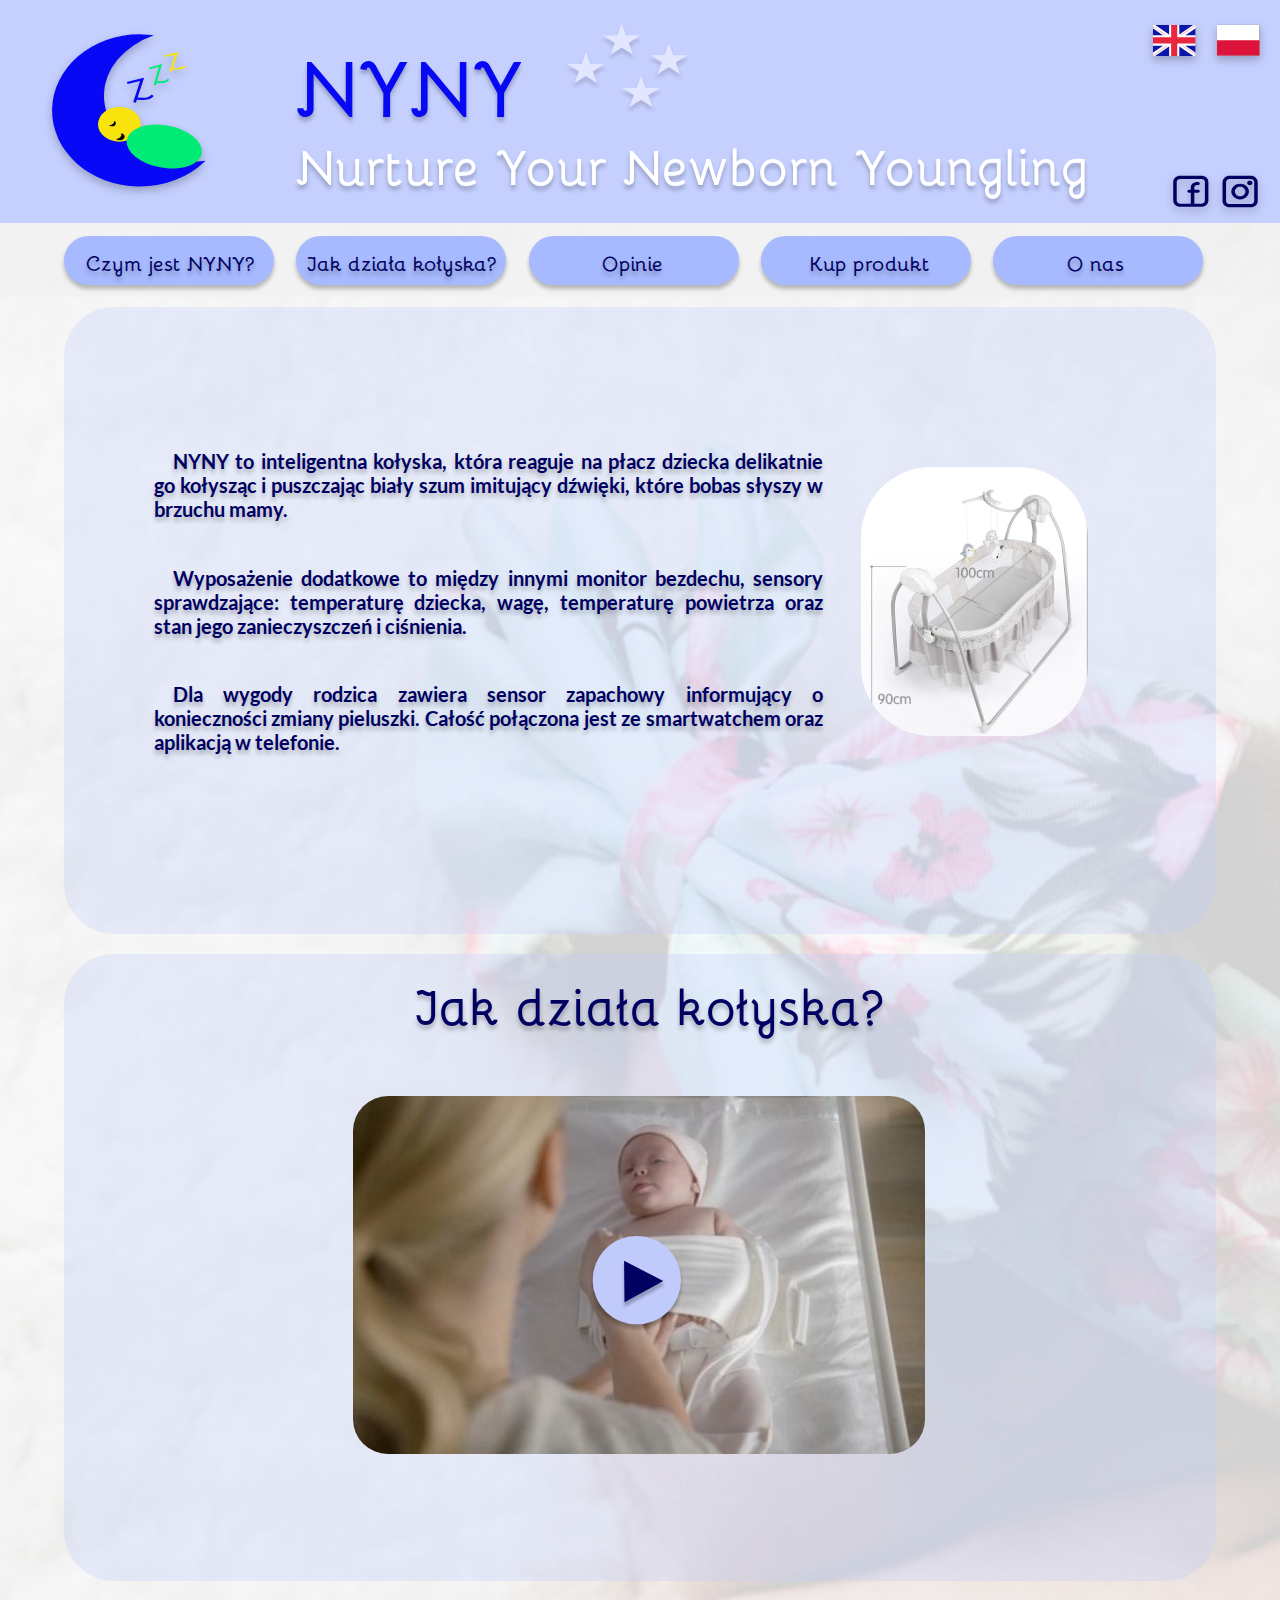
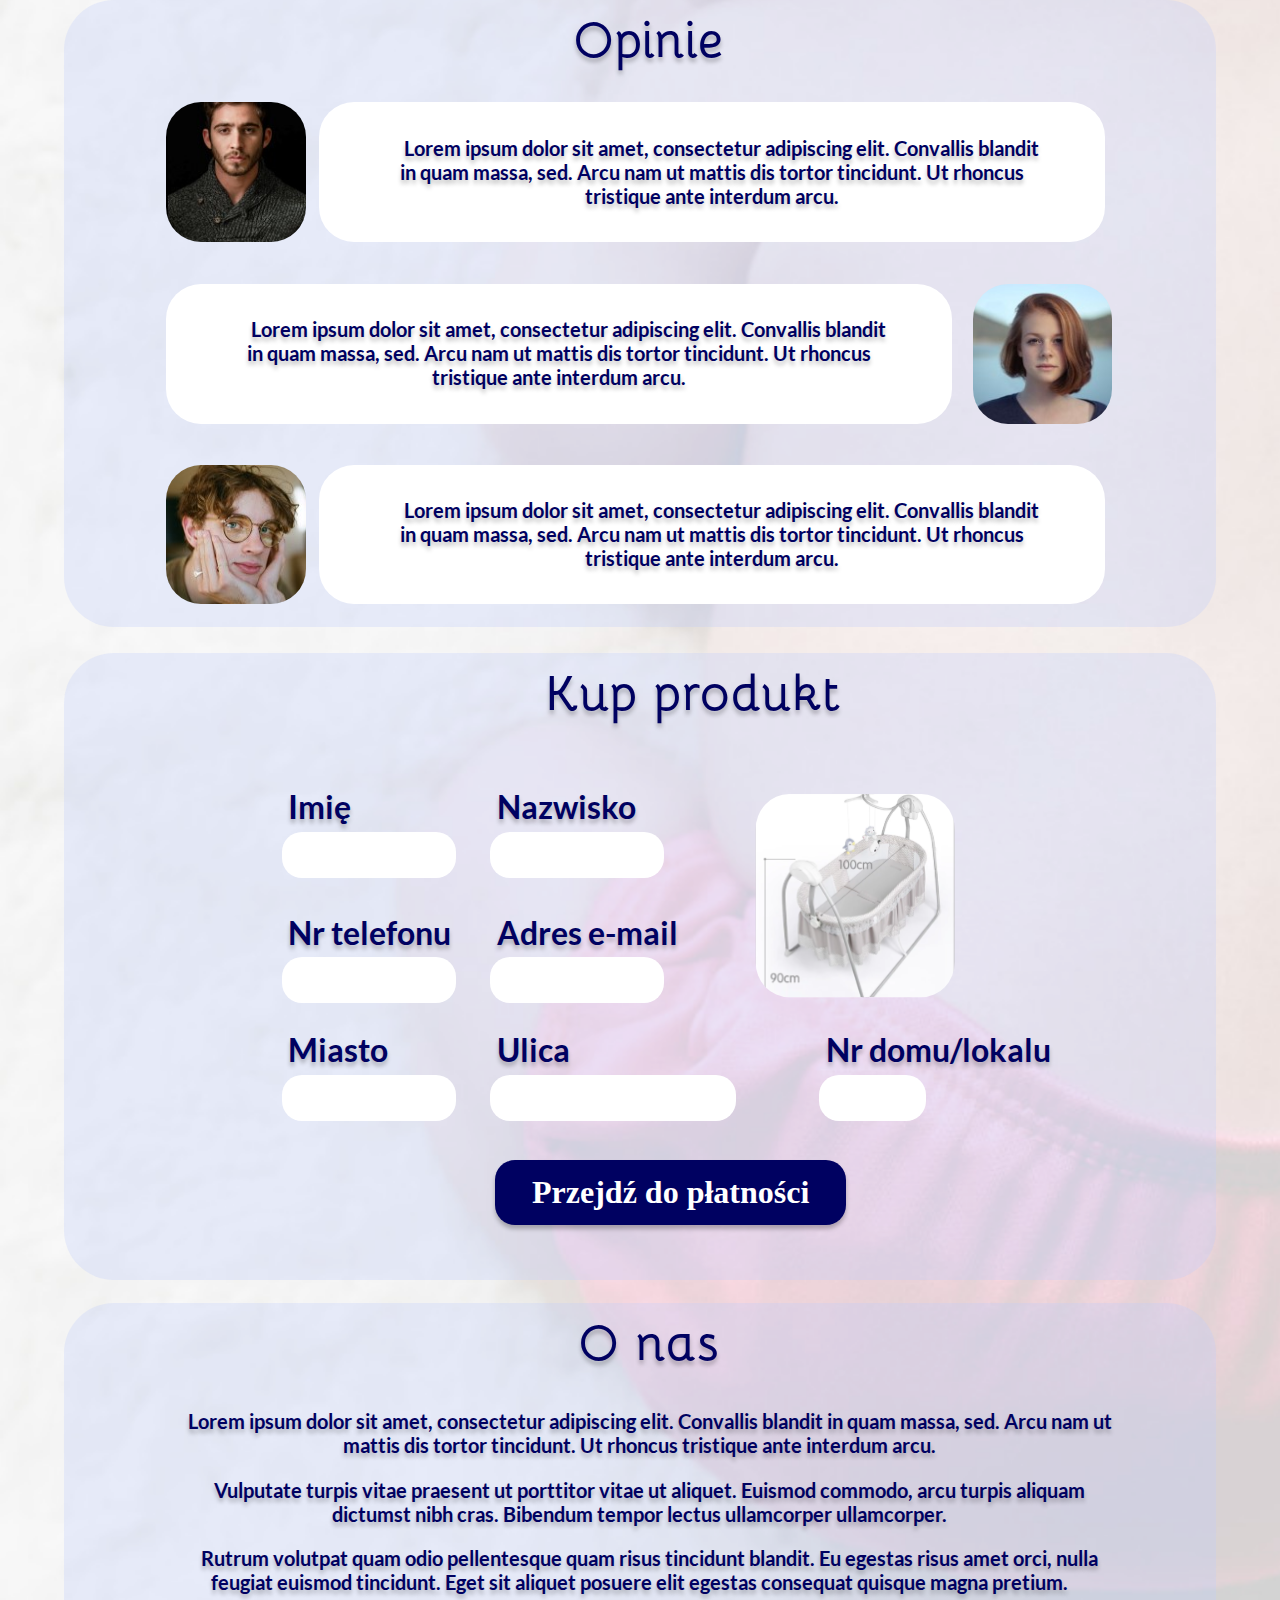
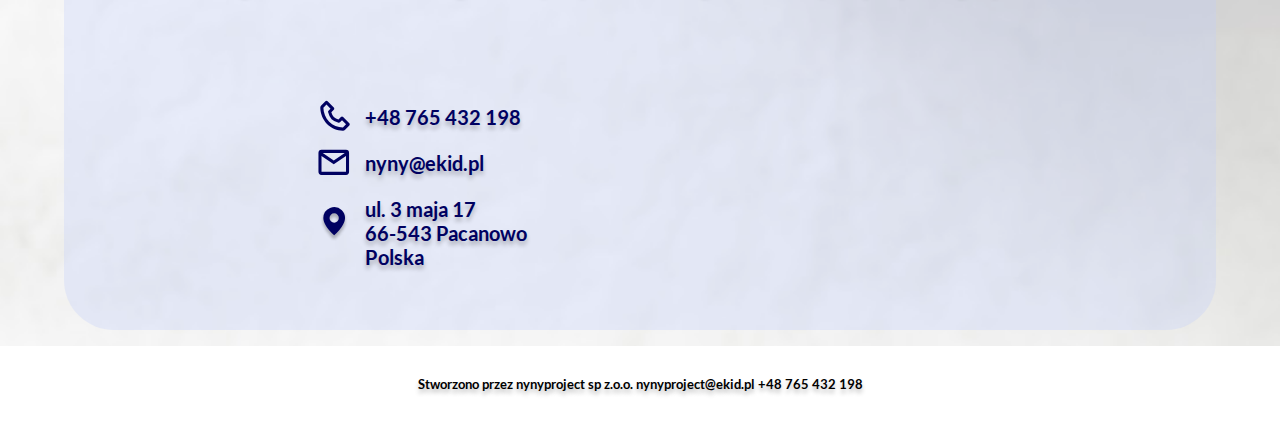
<file: index.html>
<!doctype html>
<html lang="pl">
	<head>
		<title>Nyny</title>
		<meta charset="utf-8"/>
		<meta name="description" content="Nurture Your Newborn  Youngling"/>
		<meta name="keywords" content="kołyska,"/>
		<meta name="author" content="Paulina" />
		<meta name="viewport" content="width=device-width, initial-scale=1.0">
		<link rel="stylesheet" href=" style.css ">
		<script src="jq.js"></script>
	</head>
	<body>
	<script src="jq.js"></script>
	
	<script>

	$(document).ready(function() {
	var NavY = $('#MENU').offset().top;
	 
	var stickyNav = function(){
	var ScrollY = $(window).scrollTop();
		  
	if (ScrollY > NavY) { 
		$('#MENU').addClass('sticky');
	} else {
		$('#MENU').removeClass('sticky'); 
	}
	};
	 
	stickyNav();
	 
	$(window).scroll(function() {
		stickyNav();
	});
	});
	
	</script>
			<header id="NAGLOWEK">
			<img src="pl.svg" class="plflag"></img>
			<img src="gb.svg" class="gbflag"></img>
			<img src="nyny.svg" class="obrazek"></img>
			<p id="NYNY">NYNY</p>
			<img src="stars.svg" class="stars"></img>
			<p id="Nurture"> Nurture Your Newborn Youngling</p>
			<a href="https://www.instagram.com"><img src="Instagram.svg" class="insta"></img></a>
			<a href="https://www.facebook.com"><img src="Facebook.svg" class="fb"></img></a>
			
			</header>
			<div id="mobmenu">
			<div class="button6"><a href="#Czym"><img src="1.svg" class="b1"></img></a></div>
				<div class="button7"><a href="#Jak"><img src="2.svg" class="b1"></img></a></div>
				<div class="button8"><a href="#Opinie"><img src="3.svg" class="b1"></img></a></div>
				<div class="button9"><a href="#Kup"><img src="4.svg" class="b1"></img></a></div>
				<div class="button10"><a href="#Onas"><img src="5.svg" class="b1"></img></a></div>
			</div>
			<div id="tlo">
			<nav id="MENU">
				<div class="button1"><a id="a1" href="#Czym">Czym jest NYNY?</a></div>
				<div class="button2"><a id="a2"href="#Jak">Jak działa kołyska?</a></div>
				<div class="button3"><a id="a3"href="#Opinie">Opinie</a></div>
				<div class="button4"><a id="a4"href="#Kup">Kup produkt</a></div>
				<div class="button5"><a id="a5" href="#Onas">O nas</a></div>
			</nav>
			<article id="TRESC">
			<div class="blok1">
			</div>
			<div class="tresc1">
			<a id="Czym"></a>
			<img src="kolyska1.svg" class="kolyska1"></img>
			<p> NYNY to inteligentna kołyska, która reaguje na płacz dziecka delikatnie go kołysząc i puszczając biały szum imitujący dźwięki, które bobas słyszy w brzuchu mamy. <br><br></p>

   <p>Wyposażenie dodatkowe to między innymi monitor bezdechu, sensory sprawdzające: temperaturę dziecka, wagę, temperaturę powietrza oraz stan jego zanieczyszczeń i ciśnienia. <br><br></p>

   <p>Dla wygody rodzica zawiera sensor zapachowy informujący o konieczności zmiany pieluszki. Całość połączona jest ze smartwatchem oraz aplikacją w telefonie.</p>
			
			
			</div>
			<div class="blok2"></div>
			<div class="tresc2">
			<a id="Jak"></a>
			<p class="tytul">Jak działa kołyska?</p>
			<img src="wideo.jpg" id="wideo"></img>
			<div id="anim"></div>
			<div id="anim2"></div>
			</div>
			<div class="blok3"></div>
			<div class="tresc3">
			<a id="Opinie"></a>
			<p class="tytul">Opinie</p>
			<img src="face1.jpg" id="face1"></img>
			<div id="opinia1">
			<p class="lorem">Lorem ipsum dolor sit amet, consectetur adipiscing elit. Convallis blandit in quam massa, sed. Arcu nam ut mattis dis tortor tincidunt. Ut rhoncus tristique ante interdum arcu.</p>
			</div>
			<img src="face2.jpg" id="face2"></img>
			<div id="opinia2">
			<p class="lorem">Lorem ipsum dolor sit amet, consectetur adipiscing elit. Convallis blandit in quam massa, sed. Arcu nam ut mattis dis tortor tincidunt. Ut rhoncus tristique ante interdum arcu.</p>
			</div>
			<img src="face3.jpg" id="face3"></img>
			<div id="opinia3">
			<p class="lorem">Lorem ipsum dolor sit amet, consectetur adipiscing elit. Convallis blandit in quam massa, sed. Arcu nam ut mattis dis tortor tincidunt. Ut rhoncus tristique ante interdum arcu.</p>
			</div>
			
			</div>
			<div class="blok4"></div>
			<div class="tresc4">
			<a id="Kup"></a>
			<img src="kolyska2.svg" class="kolyska2"></img>
			<p class="tytul">Kup produkt</p>
			<p id="opisbut1">Imię</p>
			<input type="text" name="imie" id="imie"><br>
			<p id="opisbut2">Nazwisko</p>
			<input type="text" name="nazwisko" id="nazwisko"><br>
			<p id="opisbut3">Nr telefonu</p>
			<input type="text" name="telefon" id="telefon"><br>
			<p id="opisbut4">Adres e-mail</p>
			<input type="text" name="Adresemail" id="adresemail"><br>
			<p id="opisbut5">Miasto</p>
			<input type="text" name="miasto" id="miasto"><br>
			<p id="opisbut6">Ulica</p>
			<input type="text" name="ulica" id="ulica"><br>
			<p id="opisbut7">Nr domu/lokalu</p>
			<input type="text" name="nrdomu" id="nrdomu"><br>
			 <input type="submit" value="Przejdź do płatności" id="przejdz"> 
			</div>
			<div class="blok5"></div>
			<div class="tresc5">
			<a id="Onas"></a>
			<p class="tytul">O nas</p>
			<p class="lorem2">Lorem ipsum dolor sit amet, consectetur adipiscing elit. Convallis blandit in quam massa, sed. Arcu nam ut mattis dis tortor tincidunt. Ut rhoncus tristique ante interdum arcu.</p>

  <p class="lorem2">Vulputate turpis vitae praesent ut porttitor vitae ut aliquet. Euismod commodo, arcu turpis aliquam dictumst nibh cras. Bibendum tempor lectus ullamcorper ullamcorper.</p>
 <p class="lorem2">Rutrum volutpat quam odio pellentesque quam risus tincidunt blandit. Eu egestas risus amet orci, nulla feugiat euismod tincidunt. Eget sit aliquet posuere elit egestas consequat quisque magna pretium.</p>
			<img src="tele.svg" id="tele"></img>
			<p id="fon">+48 765 432 198</p>
			<img src="mail.svg" id="mail"></img>
			<p id="email">nyny@ekid.pl</p>
			<img src="lokalizacja.svg" id="lokalizacja"></img>
			<p id="lokacja">ul. 3 maja 17<br>
							66-543 Pacanowo<br>
							Polska</p>
			
			<iframe src="https://www.google.com/maps/embed?pb=!1m18!1m12!1m3!1d1342.1708428385928!2d21.040803684886598!3d50.40014795492543!2m3!1f0!2f0!3f0!3m2!1i1024!2i768!4f13.1!3m3!1m2!1s0x473d60280e0751df%3A0xf64bf1f575d0939b!2s28-133%20Pacan%C3%B3w!5e0!3m2!1spl!2spl!4v1610841839135!5m2!1spl!2spl" id="mapa" allowfullscreen="" aria-hidden="false" tabindex="0"></iframe>
			
			</div>
			</article>
			</div>
			<footer id="STOPKA">Stworzono przez nynyproject sp z.o.o. nynyproject@ekid.pl +48  765 432 198</footer>
	</body>
</html>
</file>
<file: style.css>
@font-face{font-family:Bellota-Bold;src:url(Bellota-Bold.otf)}@font-face{font-family:Lato-Bold;src:url(Lato-Bold.ttf)}body{margin:0;padding:0}@media only screen and (min-width:900px){#mobmenu{display:none}#tlo{background-image:url(bobo.jpg),url(bobo.jpg);height:260vw;background-repeat:no-repeat;background-size:cover;width:100%}#NAGLOWEK{width:100%;height:17.4vw;left:0;top:0;background:rgba(158,177,255,.6)}img.obrazek{position:absolute;float:left;width:13.1vw;height:12.1vw;padding-left:3.5vw;padding-top:2.6vw;filter:drop-shadow(0 4px 4px rgba(0,0,0,.25))}img.obrazek:hover{position:absolute;float:left;width:13.2vw;height:14.3vw;padding-left:3.5vw;padding-top:2.6vw;filter:drop-shadow(0 4px 4px rgba(0,0,0,.25));transform:rotate(-5deg)}#NYNY{position:absolute;left:21.6vw;top:2vw;margin:0;font-family:Bellota-Bold;font-style:normal;font-weight:700;font-size:6.25vw;color:#0709F4;text-shadow:0 4px 4px rgba(0,0,0,.25)}#Nurture{position:absolute;left:21.6vw;top:10vw;margin:0;font-family:Bellota-Bold;font-style:normal;font-weight:700;font-size:3.9vw;color:#fff;text-shadow:0 4px 4px rgba(0,0,0,.25)}img.stars{position:absolute;width:10.2vw;height:7vw;left:43.9vw;top:1.8vw}img.gbflag{position:absolute;width:3.4vw;height:2.7vw;right:6.6vw;top:1.8vw;filter:drop-shadow(0 4px 4px rgba(0,0,0,.25))}img.plflag{position:absolute;float:right;width:3.4vw;height:2.7vw;right:1.6vw;top:1.8vw;filter:drop-shadow(0 4px 4px rgba(0,0,0,.25))}img.fb{position:absolute;width:3.4vw;height:3vw;right:5.3vw;top:13.4vw;padding:0;filter:drop-shadow(0 4px 4px rgba(0,0,0,.25))}img.insta{position:absolute;width:3.4vw;height:3vw;right:1.4vw;top:13.4vw;padding:0;filter:drop-shadow(0 4px 4px rgba(0,0,0,.25))}#MENU{background:rgba(238,239,238,.5);width:100%;height:5.8vw;margin:0;z-index:3;margin-bottom:1vw}#TRESC{width:100%;text-align:center;color:#fff;margin:0}#STOPKA{position:absolute;background-color:#fff;width:100%;height:4.2vw;text-align:center;top:277vw;font-weight:700;text-align:justify;font-size:1vw;color:#000;text-shadow:0 4px 4px rgba(0,0,0,.25);font-family:Lato-Bold;text-align:center;padding-top:2.4vw}.sticky{width:100%;position:fixed;left:0;top:0}.button1{position:relative;width:16.4vw;height:3.9vw;margin-top:1vw;margin-left:5%;text-align:center;background:#A8BAFF;border-radius:36px;float:left;box-shadow:0 4px 4px rgba(0,0,0,.25)}.button2{position:relative;width:16.4vw;height:3.9vw;margin-top:1vw;margin-left:1.75%;background:#A8BAFF;border-radius:36px;float:left;box-shadow:0 4px 4px rgba(0,0,0,.25)}.button3{position:relative;width:16.4vw;height:3.9vw;margin-top:1vw;margin-left:1.75%;text-align:center;background:#A8BAFF;border-radius:36px;float:left;box-shadow:0 4px 4px rgba(0,0,0,.25)}.button4{position:relative;width:16.4vw;height:3.9vw;margin-top:1vw;margin-left:1.75%;text-align:center;background:#A8BAFF;border-radius:36px;float:left;box-shadow:0 4px 4px rgba(0,0,0,.25)}.button5{position:relative;width:16.4vw;height:3.9vw;margin-top:1vw;margin-left:1.75%;background:#A8BAFF;border-radius:36px;float:left;box-shadow:0 4px 4px rgba(0,0,0,.25);text-align:center}.button6{display:none}.button7{display:none}.button8{display:none}.button9{display:none}.button10{display:none}#a1{position:absolute;top:1vw;left:1.7vw;font-style:normal;font-weight:700;font-size:1.6vw;color:#000161;text-shadow:0 4px 4px rgba(0,0,0,.25);font-family:Bellota-Bold;text-decoration:none}#a1:visited{left:1.7vw;position:absolute;top:1vw;font-style:normal;font-weight:700;font-size:1.6vw;color:#000161;text-shadow:0 4px 4px rgba(0,0,0,.25);font-family:Bellota-Bold;text-decoration:none}#a2{position:absolute;top:1vw;left:0.8vw;font-style:normal;font-weight:700;font-size:1.6vw;color:#000161;text-shadow:0 4px 4px rgba(0,0,0,.25);font-family:Bellota-Bold;text-decoration:none}#a2:visited{left:0.8vw;position:absolute;top:1vw;font-style:normal;font-weight:700;font-size:1.6vw;color:#000161;text-shadow:0 4px 4px rgba(0,0,0,.25);font-family:Bellota-Bold;text-decoration:none}#a3{position:absolute;top:1vw;left:5.7vw;font-style:normal;font-weight:700;font-size:1.6vw;color:#000161;text-shadow:0 4px 4px rgba(0,0,0,.25);font-family:Bellota-Bold;text-decoration:none}#a3:visited{left:5.7vw;position:absolute;top:1vw;font-style:normal;font-weight:700;font-size:1.6vw;color:#000161;text-shadow:0 4px 4px rgba(0,0,0,.25);font-family:Bellota-Bold;text-decoration:none}#a4{position:absolute;top:1vw;left:3.8vw;font-style:normal;font-weight:700;font-size:1.6vw;color:#000161;text-shadow:0 4px 4px rgba(0,0,0,.25);font-family:Bellota-Bold;text-decoration:none}#a4:visited{left:3.8vw;position:absolute;top:1vw;font-style:normal;font-weight:700;font-size:1.6vw;color:#000161;text-shadow:0 4px 4px rgba(0,0,0,.25);font-family:Bellota-Bold;text-decoration:none}#a5{position:absolute;top:1vw;left:5.8vw;font-style:normal;font-weight:700;font-size:1.6vw;color:#000161;text-shadow:0 4px 4px rgba(0,0,0,.25);font-family:Bellota-Bold;text-decoration:none}#a5:visited{left:5.8vw;position:absolute;top:1vw;font-style:normal;font-weight:700;font-size:1.6vw;color:#000161;text-shadow:0 4px 4px rgba(0,0,0,.25);font-family:Bellota-Bold;text-decoration:none}.blok1{position:absolute;top:24vw;left:5%;right:5%;width:90%;height:49vw;background:rgba(193,205,252,.55);opacity:.55;border-radius:50px;z-index:1;text-align:left}.blok2{position:absolute;top:74.5vw;left:5%;right:5%;width:90%;height:49vw;background:rgba(193,205,252,.55);opacity:.55;border-radius:50px;z-index:1}.blok3{position:absolute;top:125vw;left:5%;right:5%;width:90%;height:49vw;background:rgba(193,205,252,.55);opacity:.55;border-radius:50px;z-index:1}.blok4{position:absolute;top:176vw;left:5%;right:5%;width:90%;height:49vw;background:rgba(193,205,252,.55);opacity:.55;border-radius:50px;z-index:1}.blok5{position:absolute;top:226.8vw;left:5%;right:5%;width:90%;height:49vw;background:rgba(193,205,252,.55);opacity:.55;border-radius:50px;z-index:1}.tresc1{position:absolute;top:33.5vw;left:12%;right:12%;width:76%;height:40vw;z-index:2}.tresc2{position:absolute;top:75.6vw;left:12%;right:12%;width:76%;height:47.6vw;z-index:2}.tresc3{position:absolute;top:125vw;left:12%;right:12%;width:76%;height:49vw;z-index:2}.tresc4{position:absolute;top:176vw;left:12%;right:5%;width:83%;height:49vw;z-index:2}.tresc5{position:absolute;top:226.8vw;left:12%;right:12%;width:76%;height:49vw;z-index:2}#face1{position:absolute;top:8vw;left:1vw;width:10.9vw;height:10.9vw;border-radius:35px}#face2{position:absolute;top:22.2vw;left:64vw;width:10.9vw;height:10.9vw;border-radius:35px}#face3{position:absolute;top:36.3vw;left:1vw;width:10.9vw;height:10.9vw;border-radius:35px}#opinia1{position:absolute;top:8vw;left:12.9vw;height:10.9vw;width:61.4vw;background:#FFF;border-radius:35px}#opinia2{position:absolute;top:22.2vw;left:1vw;height:10.9vw;width:61.4vw;background:#FFF;border-radius:35px}#opinia3{position:absolute;top:36.3vw;left:12.9vw;height:10.9vw;width:61.4vw;background:#FFF;border-radius:35px}.lorem{position:absolute;left:5vw;right:5vw;text-align:center;top:1vw}.lorem2{position:relative;left:0vw;right:6vw;text-align:center;top:1vw}#mapa{position:absolute;top:28vw;left:43vw;width:27.6vw;height:17.8vw;border:0}p{text-indent:.2in;z-index:2;font-weight:700;text-align:justify;font-size:1.6vw;color:#000161;text-shadow:0 4px 4px rgba(0,0,0,.25);font-family:Lato-Bold}.tytul{margin:0;text-align:center;font-size:3.9vw;font-family:Bellota-Bold}.kolyska1{width:17.7vw;height:21vw;float:right;margin:3vw}.kolyska2{position:absolute;width:15.6vw;height:16vw;top:11vw;left:47vw}#anim{background-image:url(play.svg);position:absolute;top:21vw;left:34vw;background-size:cover;height:7.5vw;width:7.5vw;z-index:2}#anim:hover{background-image:url(play.svg);position:absolute;top:21vw;left:34vw;background-size:cover;height:7.5vw;width:7.5vw;opacity:0;z-index:2}#anim2{background-image:url(ladowanie.gif);position:absolute;top:21vw;left:34vw;background-size:cover;height:7.5vw;width:7.5vw;z-index:1}#imie{position:absolute;width:13.3vw;height:3.4vw;border-radius:20px;border:0;left:10vw;top:14vw}#nazwisko{position:absolute;width:13.3vw;height:3.4vw;border-radius:20px;border:0;left:26.3vw;top:14vw}#telefon{position:absolute;width:13.3vw;height:3.4vw;border-radius:20px;border:0;left:10vw;top:23.8vw}#adresemail{position:absolute;width:13.3vw;height:3.4vw;border-radius:20px;border:0;left:26.3vw;top:23.8vw}#miasto{position:absolute;width:13.3vw;height:3.4vw;border-radius:20px;border:0;left:10vw;top:33vw}#ulica{position:absolute;height:3.4vw;width:18.9vw;border-radius:20px;border:0;top:33vw;left:26.3vw}#nrdomu{position:absolute;height:3.4vw;width:8vw;border-radius:20px;border:0;top:33vw;left:52vw}#przejdz{position:absolute;height:5.1vw;width:27.4vw;border-radius:20px;border:0;top:39.6vw;left:26.7vw;background:#000161;box-shadow:0 4px 4px rgba(0,0,0,.25);color:#fff;font-family:Bellota;font-style:normal;font-weight:700;font-size:2.5vw}#opisbut1{font-size:2.5vw;position:absolute;left:9vw;top:8vw}#opisbut2{font-size:2.5vw;position:absolute;left:25.3vw;top:8vw}#opisbut3{font-size:2.5vw;position:absolute;left:9vw;top:17.8vw}#opisbut4{font-size:2.5vw;position:absolute;left:25.3vw;top:17.8vw}#opisbut5{font-size:2.5vw;position:absolute;left:9vw;top:27vw}#opisbut6{font-size:2.5vw;position:absolute;top:27vw;left:25.3vw}#opisbut7{font-size:2.5vw;position:absolute;top:27vw;left:51vw}#wideo{position:absolute;top:10vw;left:15.6vw;width:44.7vw;height:28vw;border-radius:35px}#Czym{position:absolute;top:-16vw}#Jak{position:absolute;top:-7vw}#Opinie{position:absolute;top:-7vw}#Kup{position:absolute;top:-7vw}#Onas{position:absolute;top:-7vw}#tele{position:absolute;width:3vw;height:3vw;top:30.8vw;left:12.6vw}#fon{position:absolute;top:29.8vw;left:16.5vw;text-indent:0in}#mail{position:absolute;width:3vw;height:3vw;top:34.4vw;left:12.6vw}#email{position:absolute;top:33.4vw;left:16.5vw;text-indent:0in}#lokalizacja{position:absolute;width:3vw;height:3vw;top:39vw;left:12.6vw}#lokacja{position:absolute;top:37vw;left:16.5vw;text-indent:0in}}@media only screen and (max-width:900px){#tlo{background-image:url(bobo.jpg),url(bobo.jpg),url(bobo.jpg);height:635.2vw;background-repeat:no-repeat;background-size:cover;max-width:900px}#mobmenu{position:fixed;width:100%;height:18.5vw;left:0;bottom:0;background:#D0D8F4;z-index:4}#NAGLOWEK{width:100%;height:26.4vw;left:0;top:0;background:rgba(158,177,255,.6)}img.obrazek{position:absolute;float:left;width:21.2vw;height:21vw;padding-left:4vw;padding-top:3.3vw;filter:drop-shadow(0 4px 4px rgba(0,0,0,.25))}#NYNY{position:absolute;left:24.7vw;top:2.3vw;margin:0;font-family:Bellota-Bold;font-style:normal;font-weight:700;font-size:8.6vw;color:#0709F4;text-shadow:0 4px 4px rgba(0,0,0,.25)}#Nurture{position:absolute;left:24.7vw;top:14.8vw;margin:0;font-family:Bellota-Bold;font-style:normal;font-weight:700;font-size:3.2vw;color:#fff;text-shadow:0 4px 4px rgba(0,0,0,.25)}img.stars{position:absolute;width:11vw;height:12.5vw;left:55vw;top:3.6vw}img.gbflag{position:absolute;width:7.4vw;height:5.7vw;right:12vw;top:3.6vw;filter:drop-shadow(0 4px 4px rgba(0,0,0,.25))}img.plflag{position:absolute;width:7.4vw;height:5.7vw;right:1.8vw;top:3.6vw;filter:drop-shadow(0 4px 4px rgba(0,0,0,.25))}img.fb{position:absolute;width:6.5vw;height:5.75vw;right:10vw;top:19.7vw;padding:0;filter:drop-shadow(0 4px 4px rgba(0,0,0,.25))}img.insta{position:absolute;width:6.5vw;height:5.75vw;right:1.8vw;top:19.7vw;padding:0;filter:drop-shadow(0 4px 4px rgba(0,0,0,.25))}#MENU{display:none}#TRESC{width:100%;text-align:center;color:#fff;margin:0}#STOPKA{position:absolute;background-color:#fff;width:100%;height:26.4vw;text-align:center;top:661.6vw;font-weight:700;text-align:justify;font-size:1.9vw;color:#000;text-shadow:0 4px 4px rgba(0,0,0,.25);font-family:Lato-Bold;text-align:center;padding-top:2.6vw}.sticky{width:100%;position:fixed;left:0;top:0}.button1{display:none}.button2{display:none}.button3{display:none}.button4{display:none}.button5{display:none}.button6{position:relative;width:15.3vw;height:15.3vw;left:4.3vw;top:1.6vw;bottom:0;float:left;background:#FFF;box-shadow:0 4.6px 4.6px rgba(0,0,0,.25);border-radius:23px}.button7{position:relative;width:15.3vw;height:15.3vw;left:7.7vw;top:1.6vw;bottom:0;float:left;background:#FFF;box-shadow:0 4.6px 4.6px rgba(0,0,0,.25);border-radius:23px}.button8{position:relative;width:15.3vw;height:15.3vw;left:11.1vw;top:1.6vw;float:left;bottom:0;background:#FFF;box-shadow:0 4.6px 4.6px rgba(0,0,0,.25);border-radius:23px}.button9{position:relative;float:left;width:15.3vw;height:15.3vw;left:14.5vw;top:1.6vw;bottom:0;background:#FFF;box-shadow:0 4.6px 4.6px rgba(0,0,0,.25);border-radius:23px}.button10{position:relative;width:15.3vw;height:15.3vw;left:17.9vw;top:1.6vw;bottom:0;float:left;background:#FFF;box-shadow:0 4.6px 4.6px rgba(0,0,0,.25);border-radius:23px}#a1{display:none}#a1:visited{display:none}#a2{display:none}#a2:visited{display:none}#a3{display:none}#a3:visited{display:none}#a4{display:none}#a4:visited{display:none}#a5{display:none}#a5:visited{display:none}.b1{width:11.5vw;height:11.5vw;position:relative;left:1.9vw;top:2.6vw}.blok1{position:absolute;top:29.5vw;left:5%;right:5%;width:90%;height:109.3vw;background:rgba(193,205,252,.55);opacity:.55;border-radius:50px;z-index:1;text-align:left}.blok2{position:absolute;top:143.4vw;left:5%;right:5%;width:90%;height:73.8vw;background:rgba(193,205,252,.55);opacity:.55;border-radius:50px;z-index:1}.blok3{position:absolute;top:223vw;left:5%;right:5%;width:90%;height:159.5vw;background:rgba(193,205,252,.55);opacity:.55;border-radius:50px;z-index:1}.blok4{position:absolute;top:388vw;left:5%;right:5%;width:90%;height:122.8vw;background:rgba(193,205,252,.55);opacity:.55;border-radius:50px;z-index:1}.blok5{position:absolute;top:515.8vw;left:5%;right:5%;width:90%;height:146vw;background:rgba(193,205,252,.55);opacity:.55;border-radius:50px;z-index:1}.tresc1{position:absolute;top:29.5vw;left:11%;right:11%;width:78%;height:104.3vw;z-index:2}.tresc2{position:absolute;top:138.4vw;left:11%;right:11%;width:78%;height:78.8vw;z-index:2}.tresc3{position:absolute;top:223vw;left:11%;right:11%;width:78%;height:159.5vw;z-index:2}.tresc4{position:absolute;top:388vw;left:11%;right:11%;width:78%;height:122.8vw;z-index:2}.tresc5{position:absolute;top:515.8vw;left:11%;right:11%;width:78%;height:146vw;z-index:2}#face1{position:absolute;top:18.7vw;left:30.5vw;width:15.6vw;height:15.6vw;z-index:2;border-radius:35px}#face2{position:absolute;top:64vw;left:30.5vw;width:15.6vw;height:15.6vw;z-index:2;border-radius:35px}#face3{position:absolute;top:109.9vw;left:30.5vw;width:15.6vw;height:15.6vw;z-index:2;border-radius:35px}#opinia1{position:absolute;top:32.4vw;height:26.7vw;width:100%;background:#FFF;border-radius:35px;z-index:1}#opinia2{position:absolute;top:78.2vw;height:26.7vw;width:100%;background:#FFF;border-radius:35px;z-index:1}#opinia3{position:absolute;top:124vw;height:26.7vw;width:100%;background:#FFF;border-radius:35px;z-index:1}.lorem{position:absolute;left:5vw;right:5vw;text-align:center;top:1vw}.lorem2{position:relative;left:0vw;right:6vw;text-align:center;top:1vw}#mapa{position:absolute;top:120vw;left:24vw;width:34vw;height:21.6vw;border:0}p{text-indent:.2in;z-index:2;font-weight:700;text-align:justify;font-size:3.4vw;color:#000161;text-shadow:0 4px 4px rgba(0,0,0,.25);font-family:Lato-Bold}.tytul{position:relative;margin:5.75vw;text-align:center;font-size:5.2vw;font-family:Bellota-Bold}.kolyska1{position:absolute;width:42.4vw;height:26.7vw;top:74.3vw;left:15.6vw}.kolyska2{display:none}#anim{background-image:url(play.svg);position:absolute;top:35.4vw;left:29.3vw;background-size:cover;height:15.1vw;width:15.1vw;z-index:2}#anim2{display:none}#imie{position:absolute;width:34.5vw;height:5.3vw;border-radius:10px;border:0;left:20.9vw;top:23.4vw}#nazwisko{position:absolute;width:34.5vw;height:5.3vw;border-radius:10px;border:0;left:20.9vw;top:37.6vw}#telefon{position:absolute;width:34.5vw;height:5.3vw;border-radius:10px;border:0;left:20.9vw;top:50.5vw}#adresemail{position:absolute;width:34.5vw;height:5.3vw;border-radius:10px;border:0;left:20.9vw;top:64.7vw}#miasto{position:absolute;width:34.5vw;height:5.3vw;border-radius:10px;border:0;left:20.9vw;top:78.8vw}#ulica{position:absolute;height:5.3vw;width:33.6vw;border-radius:20px;border:0;top:93.7vw;left:12.2vw}#nrdomu{position:absolute;height:5.3vw;width:12.5vw;border-radius:20px;border:0;top:93.7vw;left:47.5vw}#przejdz{position:absolute;height:7vw;width:36.5vw;border-radius:20px;border:0;top:105.7vw;left:20.9vw;background:#000161;box-shadow:0 4px 4px rgba(0,0,0,.25);color:#fff;font-family:Bellota;font-style:normal;font-weight:700;font-size:3.4vw}#opisbut1{font-size:3.4vw;position:absolute;left:19vw;top:14.9vw}#opisbut2{font-size:3.4vw;position:absolute;left:19vw;top:29vw}#opisbut3{font-size:3.4vw;position:absolute;left:19vw;top:42vw}#opisbut4{font-size:3.4vw;position:absolute;left:19vw;top:56.1vw}#opisbut5{font-size:3.4vw;position:absolute;left:19vw;top:70.3vw}#opisbut6{font-size:3.4vw;position:absolute;left:10.2vw;top:84.5vw}#opisbut7{font-size:3.4vw;position:absolute;left:45.5vw;top:84.5vw}#wideo{position:absolute;top:18vw;height:52.2vw;left:0;width:100%;border-radius:35px}#Czym{position:absolute;top:-16vw}#Jak{position:absolute;top:-7vw}#Opinie{position:absolute;top:-7vw}#Kup{position:absolute;top:-7vw}#Onas{position:absolute;top:-7vw}#tele{position:absolute;width:5.3vw;height:5.3vw;top:91vw;left:25.2vw}#fon{position:absolute;top:87vw;left:31.2vw;text-indent:0in}#mail{position:absolute;width:5.3vw;height:5.3vw;top:97vw;left:25.2vw}#email{position:absolute;top:93vw;left:31.2vw;text-indent:0in}#lokalizacja{position:absolute;width:5.3vw;height:5.3vw;top:103vw;left:25.2vw}#lokacja{position:absolute;top:99vw;left:31.2vw;text-indent:0in}}
</file>
